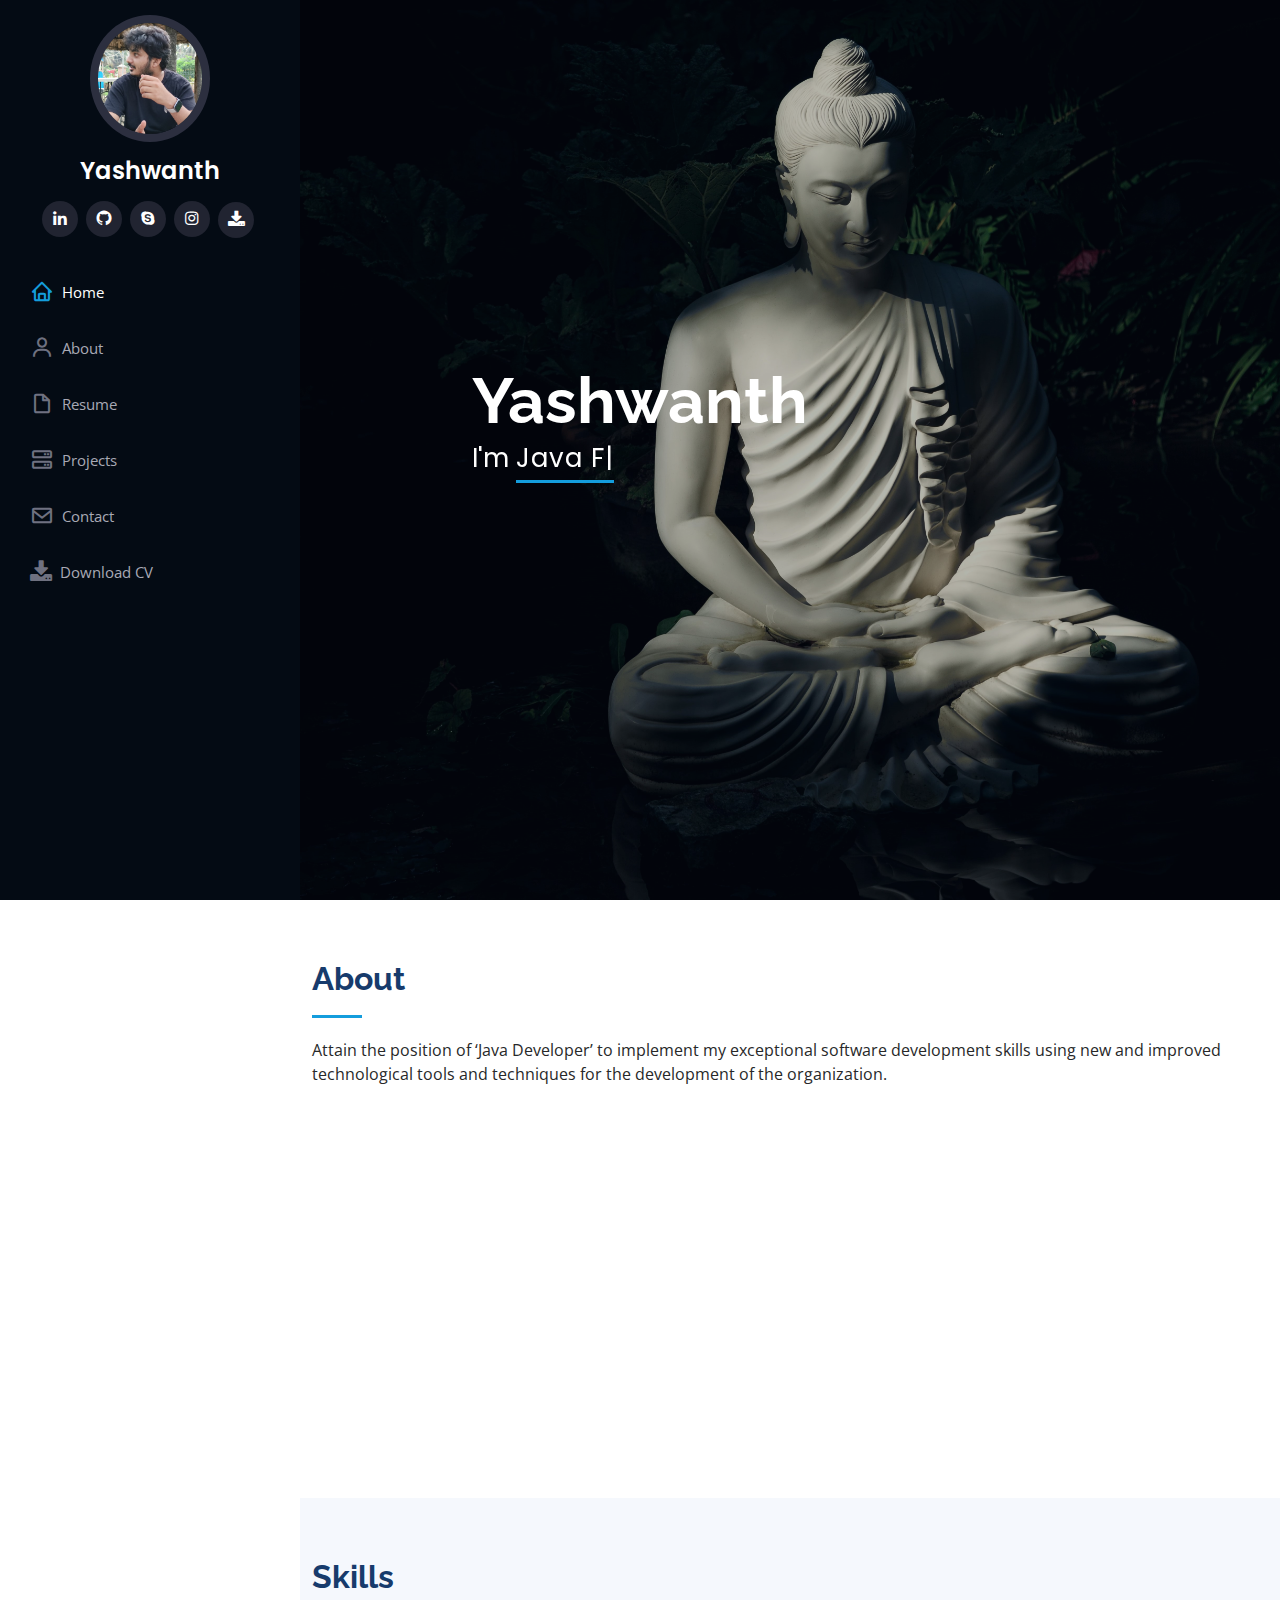
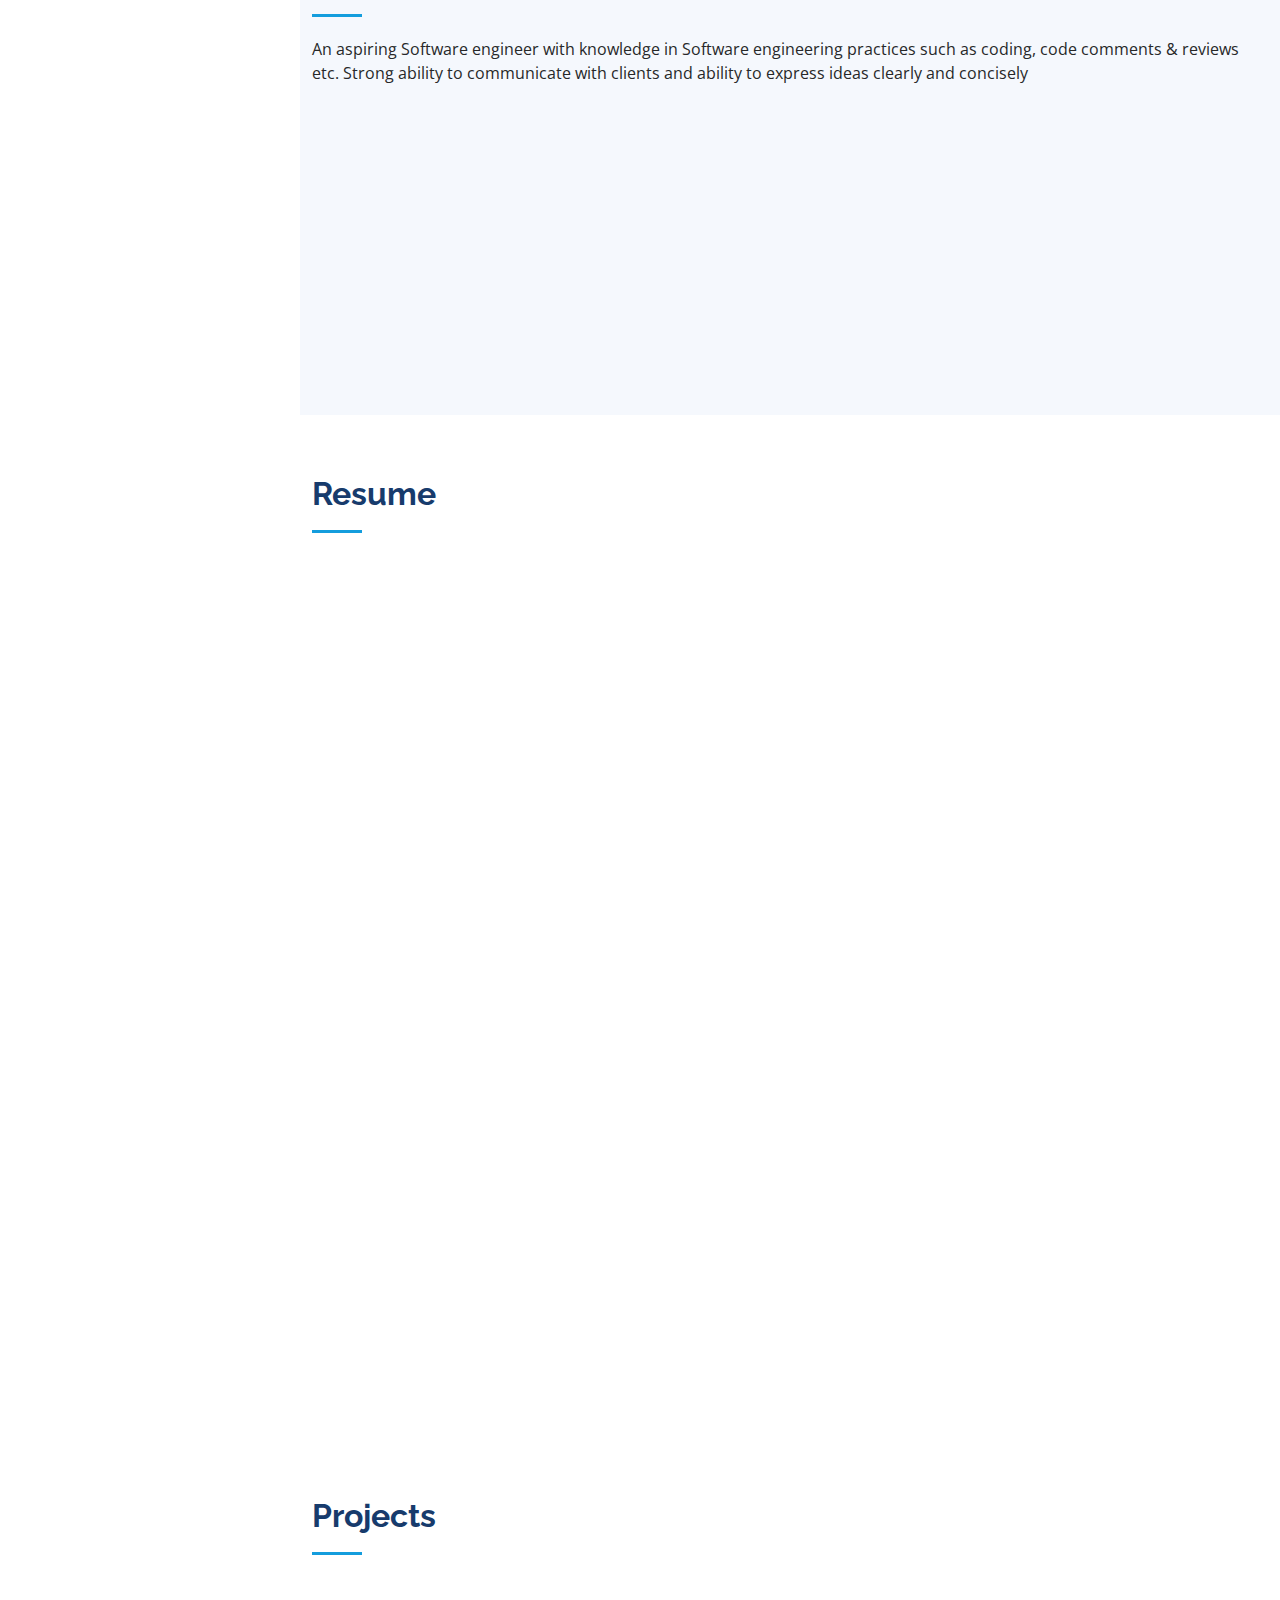
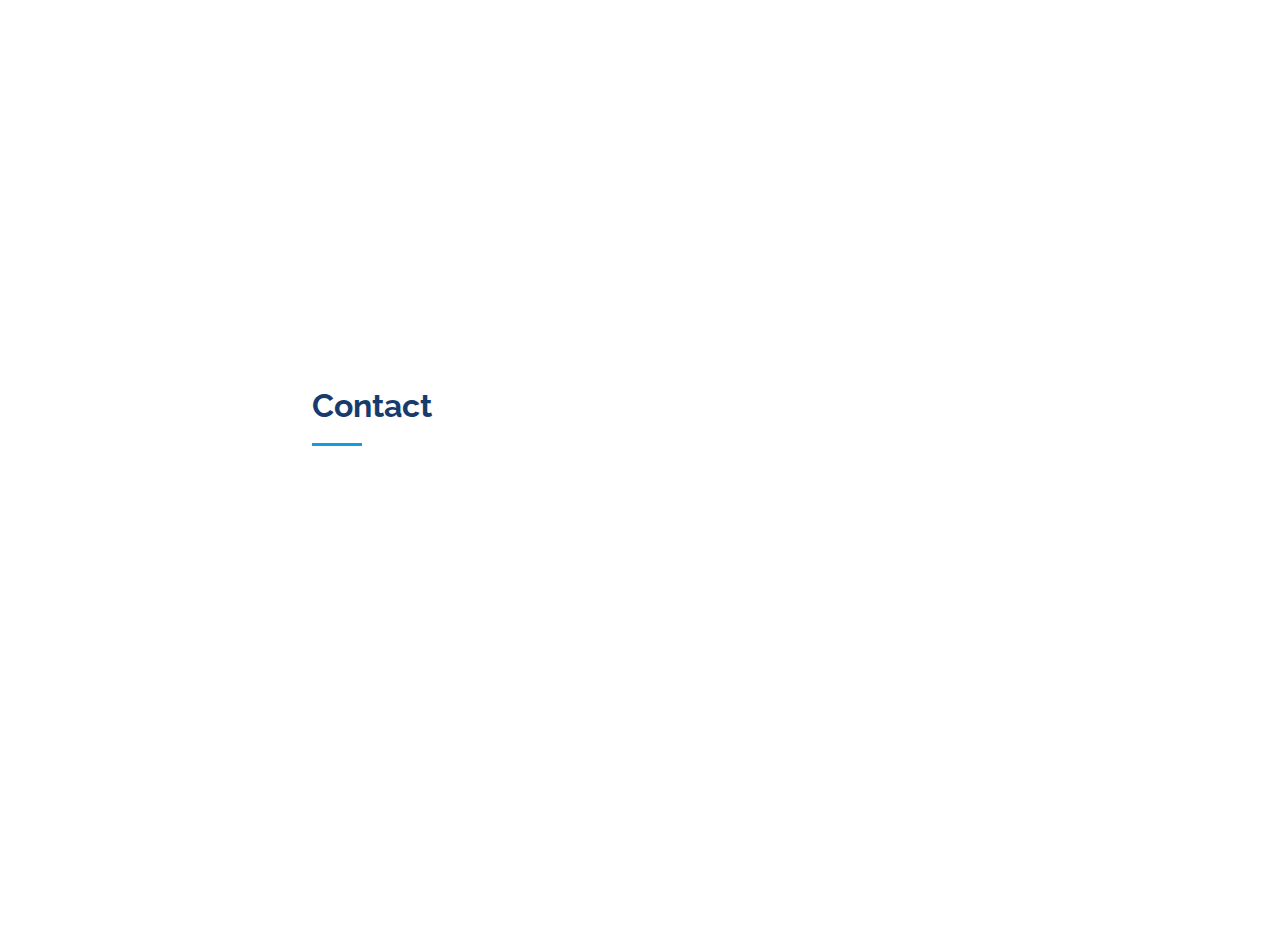
<file: index.html>
<!DOCTYPE html>
<html lang="en">

<head>
  <meta charset="utf-8">
  <meta content="width=device-width, initial-scale=1.0" name="viewport">

  <title>Yashwanth Portfolio</title>
  <meta content="" name="description">
  <meta content="" name="keywords">

  <!-- Favicons -->
<!--   <link href="assets/img/favicon.png" rel="icon">
  <link href="assets/img/apple-touch-icon.png" rel="apple-touch-icon"> -->
  <link rel="stylesheet" href="https://cdnjs.cloudflare.com/ajax/libs/font-awesome/4.7.0/css/font-awesome.min.css">

  <!-- Google Fonts -->
  <link href="https://fonts.googleapis.com/css?family=Open+Sans:300,300i,400,400i,600,600i,700,700i|Raleway:300,300i,400,400i,500,500i,600,600i,700,700i|Poppins:300,300i,400,400i,500,500i,600,600i,700,700i" rel="stylesheet">

  <!-- Vendor CSS Files -->
  <link href="assets/vendor/aos/aos.css" rel="stylesheet">
  <link href="assets/vendor/bootstrap/css/bootstrap.min.css" rel="stylesheet">
  <link href="assets/vendor/bootstrap-icons/bootstrap-icons.css" rel="stylesheet">
  <link href="assets/vendor/boxicons/css/boxicons.min.css" rel="stylesheet">
  <link href="assets/vendor/glightbox/css/glightbox.min.css" rel="stylesheet">
  <link href="assets/vendor/swiper/swiper-bundle.min.css" rel="stylesheet">

  <!-- Template Main CSS File -->
  <link href="assets/css/style.css" rel="stylesheet">

  
</head>

<body>

  <!-- ======= Mobile nav toggle button ======= -->
  <i class="bi bi-list mobile-nav-toggle d-xl-none"></i>

  <!-- ======= Header ======= -->
  <header id="header">
    <div class="d-flex flex-column">

        <div class="profile">
        <img src="assets/img/profile-img - Copy.jpg" alt="" class="img-fluid rounded-circle">
        <h1 class="text-light"><a href="index.html">Yashwanth</a></h1>
        <div class="social-links mt-3 text-center">
          <a href="https://www.linkedin.com/in/yaswanth-vinay-pedapatnam-3a7b09206/"  target="_blank" class="linkedin"><i class="bx bxl-linkedin"></i></a>
          <a href="https://github.com/YaswanthVinay" target="_blank" class="github"><i class="bx bxl-github"></i></a>
          <a href="https://join.skype.com/invite/tWsFLQfG179z" target="_blank" class="skype"><i class="bx bxl-skype"></i></a> 
          <a href="https://www.instagram.com/yashwanth_.7/?hl=en" target="_blank" class="instagram"><i class="bx bxl-instagram"></i></a>
          <a href="assets/img/2488154_Pedapatnam vinay.docx" target="_blank" ><i class="fa fa-download"></i> </a>        
        </div>
      </div>

      <nav id="navbar" class="nav-menu navbar">
        <ul>
          <li><a href="#hero" class="nav-link scrollto active"><i class="bx bx-home"></i> <span>Home</span></a></li>
          <li><a href="#about" class="nav-link scrollto"><i class="bx bx-user"></i> <span>About</span></a></li>
          <li><a href="#resume" class="nav-link scrollto"><i class="bx bx-file-blank"></i> <span>Resume</span></a></li>
          <!-- <li><a href="#portfolio" class="nav-link scrollto"><i class="bx bx-book-content"></i> <span>Portfolio</span></a></li> -->
          <li><a href="#services" class="nav-link scrollto"><i class="bx bx-server"></i> <span>Projects</span></a></li>
          <li><a href="#contact" class="nav-link scrollto"><i class="bx bx-envelope"></i> <span>Contact</span></a></li>
          <li><a href="assets/img/2488154_Pedapatnam vinay.docx" ><i class="fa fa-download"></i> <span>Download CV</span></a></li>
        </ul>
      </nav><!-- .nav-menu -->
    </div>
  </header><!-- End Header -->

  <!-- ======= Hero Section ======= -->
  <section id="hero" class="d-flex flex-column justify-content-center align-items-center">
    <div class="hero-container" data-aos="fade-in">
      <h1>Yashwanth</h1>
      <p>I'm <span class="typed" data-typed-items="  Java Fullstack Developer"></span></p>
    </div>
  </section><!-- End Hero -->

  <main id="main">

    <!-- ======= About Section ======= -->
    <section id="about" class="about">
      <div class="container">

        <div class="section-title">
          <h2>About</h2>
          <p>Attain the position of ‘Java Developer’ to implement my exceptional software development skills using new and improved technological tools and techniques for the development of the organization.</p>
        </div>

        <div class="row">
          <div class="col-lg-4" data-aos="fade-right">
            <img src="assets/img/profile-img.jpg" class="img-fluid" alt="">
          </div>
          <div class="col-lg-8 pt-4 pt-lg-0 content" data-aos="fade-left">
            <h3>Java Fullstack Developer </h3>
            <p class="fst-italic">
              1+ years of IT experience in Application Development Maintenance using JAVA technology & Microservices Architecture
            </p>
            <div class="row">
              <div class="col-lg-6">
                <ul>
                  <li><i class="bi bi-chevron-right"></i> <strong>Birthday:</strong> <span>11 August 2000</span></li>
                  <!-- <li><i class="bi bi-chevron-right"></i> <strong>Website:</strong> <span>www.example.com</span></li> -->
                  <li><i class="bi bi-chevron-right"></i> <strong>Phone:</strong> <span>+91 7893215476</span></li>
                  <li><i class="bi bi-chevron-right"></i> <strong>City:</strong> <span>Hyderabad, India</span></li>
                </ul>
              </div>
              <div class="col-lg-6">
                <ul>
                  <li><i class="bi bi-chevron-right"></i> <strong>Age:</strong> <span>23</span></li>
                  <li><i class="bi bi-chevron-right"></i> <strong>Degree:</strong> <span>B.Tech</span></li>
                  <li><i class="bi bi-chevron-right"></i> <strong>Email:</strong> <span>yaswanthpedapatnam007@gmail.com</span></li>
                  <!-- <li><i class="bi bi-chevron-right"></i> <strong>Freelance:</strong> <span>Available</span></li> -->
                </ul>
              </div>
            </div>
            <!-- <p>
              Officiis eligendi itaque labore et dolorum mollitia officiis optio vero. Quisquam sunt adipisci omnis et ut. Nulla accusantium dolor incidunt officia tempore. Et eius omnis.
              Cupiditate ut dicta maxime officiis quidem quia. Sed et consectetur qui quia repellendus itaque neque. Aliquid amet quidem ut quaerat cupiditate. Ab et eum qui repellendus omnis culpa magni laudantium dolores.
            </p> -->
          </div>
        </div>

      </div>
    </section><!-- End About Section -->

    <!-- ======= Facts Section ======= -->
    <!-- <section id="facts" class="facts">
      <div class="container">

        <div class="section-title">
          <h2>Facts</h2>
          <p>Magnam dolores commodi suscipit. Necessitatibus eius consequatur ex aliquid fuga eum quidem. Sit sint consectetur velit. Quisquam quos quisquam cupiditate. Et nemo qui impedit suscipit alias ea. Quia fugiat sit in iste officiis commodi quidem hic quas.</p>
        </div>

        <div class="row no-gutters">

          <div class="col-lg-3 col-md-6 d-md-flex align-items-md-stretch" data-aos="fade-up">
            <div class="count-box">
              <i class="bi bi-emoji-smile"></i>
              <span data-purecounter-start="0" data-purecounter-end="232" data-purecounter-duration="1" class="purecounter"></span>
              <p><strong>Happy Clients</strong> consequuntur quae</p>
            </div>
          </div>

          <div class="col-lg-3 col-md-6 d-md-flex align-items-md-stretch" data-aos="fade-up" data-aos-delay="100">
            <div class="count-box">
              <i class="bi bi-journal-richtext"></i>
              <span data-purecounter-start="0" data-purecounter-end="521" data-purecounter-duration="1" class="purecounter"></span>
              <p><strong>Projects</strong> adipisci atque cum quia aut</p>
            </div>
          </div>

          <div class="col-lg-3 col-md-6 d-md-flex align-items-md-stretch" data-aos="fade-up" data-aos-delay="200">
            <div class="count-box">
              <i class="bi bi-headset"></i>
              <span data-purecounter-start="0" data-purecounter-end="1453" data-purecounter-duration="1" class="purecounter"></span>
              <p><strong>Hours Of Support</strong> aut commodi quaerat</p>
            </div>
          </div>

          <div class="col-lg-3 col-md-6 d-md-flex align-items-md-stretch" data-aos="fade-up" data-aos-delay="300">
            <div class="count-box">
              <i class="bi bi-people"></i>
              <span data-purecounter-start="0" data-purecounter-end="32" data-purecounter-duration="1" class="purecounter"></span>
              <p><strong>Hard Workers</strong> rerum asperiores dolor</p>
            </div>
          </div>

        </div>

      </div>
    </section>End Facts Section -->

    <!-- ======= Skills Section ======= -->
    <section id="skills" class="skills section-bg">
      <div class="container">

        <div class="section-title">
          <h2>Skills</h2>
          <p> An aspiring Software engineer with knowledge in Software engineering practices such as coding, code comments & reviews etc. Strong ability to communicate with clients and ability to express ideas clearly and concisely</p>
        </div>

        <div class="row skills-content">

          <div class="col-lg-6" data-aos="fade-up">
            <div class="progress">
              <span class="skill">Java<i class="val">80%</i></span>
                <div class="progress-bar-wrap">
                <div class="progress-bar" role="progressbar" aria-valuenow="80" aria-valuemin="0" aria-valuemax="100"></div>
              </div>
            </div>
            <div class="progress">
              <span class="skill">Spring Data JPA <i class="val">80%</i></span>
              <div class="progress-bar-wrap">
                <div class="progress-bar" role="progressbar" aria-valuenow="75" aria-valuemin="0" aria-valuemax="100"></div>
              </div>
            </div>

            <div class="progress">
              <span class="skill">Spring Boot and Microservices<i class="val">70%</i></span>
              <div class="progress-bar-wrap">
                <div class="progress-bar" role="progressbar" aria-valuenow="90" aria-valuemin="0" aria-valuemax="100"></div>
              </div>
            </div>
            

            <div class="progress">
              <span class="skill">MySQL <i class="val">75%</i></span>
              <div class="progress-bar-wrap">
                <div class="progress-bar" role="progressbar" aria-valuenow="75" aria-valuemin="0" aria-valuemax="100"></div>
              </div>
            </div>

          </div>

          <div class="col-lg-6" data-aos="fade-up" data-aos-delay="100">
            <div class="progress">
              <span class="skill">HTML <i class="val">80%</i></span>
               <div class="progress-bar-wrap">
                <div class="progress-bar" role="progressbar" aria-valuenow="100" aria-valuemin="0" aria-valuemax="100"></div>
              </div>
            </div>

            <div class="progress">
              <span class="skill">CSS <i class="val">70%</i></span>
              <div class="progress-bar-wrap">
                <div class="progress-bar" role="progressbar" aria-valuenow="90" aria-valuemin="0" aria-valuemax="100"></div>
              </div>
            </div>

          <div class="progress">
              <span class="skill">JavaScript <i class="val">75%</i></span>
              <div class="progress-bar-wrap">
                <div class="progress-bar" role="progressbar" aria-valuenow="75" aria-valuemin="0" aria-valuemax="100"></div>
              </div>
            </div>
            <div class="progress">
              <span class="skill">Docker <i class="val">70%</i></span>
              <div class="progress-bar-wrap">
                <div class="progress-bar" role="progressbar" aria-valuenow="75" aria-valuemin="0" aria-valuemax="100"></div>
              </div>
            </div>
          </div>

        </div>

      </div>
    </section><!-- End Skills Section --><!-- End Skills Section -->

    <!-- ======= Resume Section ======= -->
    <section id="resume" class="resume">
      <div class="container">

        <div class="section-title">
          <h2>Resume</h2>
          <!-- <p>Magnam dolores commodi suscipit. Necessitatibus eius consequatur ex aliquid fuga eum quidem. Sit sint consectetur velit. Quisquam quos quisquam cupiditate. Et nemo qui impedit suscipit alias ea. Quia fugiat sit in iste officiis commodi quidem hic quas.</p> -->
        </div>

        <div class="row">
          <div class="col-lg-6" data-aos="fade-up">
            <h3 class="resume-title">Summary</h3>
            <div class="resume-item pb-0">
              <h4>Yashwanth</h4>
              <p><em>1+ years of IT experience in Application Development Maintenance using JAVA technology & Microservices Architecture</em></p>
              <ul>
                <li>Hyderabad,India</li>
                <li>+917893215476</li>
                <li>yaswanthpedapatnam007@gmail.com</li>
              </ul>
            </div>

            <h3 class="resume-title">Education</h3>
            <!-- <div class="resume-item">
              <h4>Master of Fine Arts &amp; Graphic Design</h4>
              <h5>2015 - 2016</h5>
              <p><em>Rochester Institute of Technology, Rochester, NY</em></p>
              <p>Qui deserunt veniam. Et sed aliquam labore tempore sed quisquam iusto autem sit. Ea vero voluptatum qui ut dignissimos deleniti nerada porti sand markend</p>
            </div> -->
            <div class="resume-item">
              <h4>Bachelor of Technology</h4>
              <h5>2017 - 2021</h5>
              <p><em> Electronics and communication Engineering</em></p>
              <p><em>Srinivasa Institute of Engineering & Technology , Andhra Pradesh</em></p>
              <!-- <p>Quia nobis sequi est occaecati aut. Repudiandae et iusto quae reiciendis et quis Eius vel ratione eius unde vitae rerum voluptates asperiores voluptatem Earum molestiae consequatur neque etlon sader mart dila</p> -->
            </div>
            <div class="resume-item">
              <h4>Intermediate</h4>
              <h5>2015 - 2017</h5>
              <p><em>M.P.C</em></p>
              <p><em>Heavens junior college, Andhra Pradesh</em></p>
              <!-- <p>Quia nobis sequi est occaecati aut. Repudiandae et iusto quae reiciendis et quis Eius vel ratione eius unde vitae rerum voluptates asperiores voluptatem Earum molestiae consequatur neque etlon sader mart dila</p> -->
            </div>
            <div class="resume-item">
              <h4>SSC</h4>
              <h5>2015 - 2017</h5>
              <p><em>Deepthi High School ,Andhra Pradesh</em></p>
              <!-- <p>Quia nobis sequi est occaecati aut. Repudiandae et iusto quae reiciendis et quis Eius vel ratione eius unde vitae rerum voluptates asperiores voluptatem Earum molestiae consequatur neque etlon sader mart dila</p> -->
            </div>
          </div>
          <div class="col-lg-6" data-aos="fade-up" data-aos-delay="100">
            <h3 class="resume-title">Experience</h3>
            <div class="resume-item">
              <h4>Associate Software Engineer</h4>
              <h5>2021 - Present</h5>
              <p><em>Hyderabad, India </em></p>
              <ul> 
                <li>Good Command in implementing REST Web Services ,Spring Boot, Core JAVA, OOPs Concept, Hibernate, SQL, Microservices and Docker</li>
                <li>Good Knowledge in Tools like Eclipse, STS, Postman, VS Code</li>
              </ul>
            </div>
            <!-- <div class="resume-item">
              <h4>Graphic design specialist</h4>
              <h5>2017 - 2018</h5>
              <p><em>Stepping Stone Advertising, New York, NY</em></p>
              <ul>
                <li>Developed numerous marketing programs (logos, brochures,infographics, presentations, and advertisements).</li>
                <li>Managed up to 5 projects or tasks at a given time while under pressure</li>
                <li>Recommended and consulted with clients on the most appropriate graphic design</li>
                <li>Created 4+ design presentations and proposals a month for clients and account managers</li>
              </ul>
            </div> -->
          </div>
        </div>

      </div>
    </section><!-- End Resume Section -->

    <!-- ======= Portfolio Section ======= -->
    <!-- <section id="portfolio" class="portfolio section-bg">
      <div class="container">

        <div class="section-title">
          <h2>Portfolio</h2>
          <p>Magnam dolores commodi suscipit. Necessitatibus eius consequatur ex aliquid fuga eum quidem. Sit sint consectetur velit. Quisquam quos quisquam cupiditate. Et nemo qui impedit suscipit alias ea. Quia fugiat sit in iste officiis commodi quidem hic quas.</p>
        </div>

        <div class="row" data-aos="fade-up">
          <div class="col-lg-12 d-flex justify-content-center">
            <ul id="portfolio-flters">
              <li data-filter="*" class="filter-active">All</li>
              <li data-filter=".filter-app">App</li>
              <li data-filter=".filter-card">Card</li>
              <li data-filter=".filter-web">Web</li>
            </ul>
          </div>
        </div>

        <div class="row portfolio-container" data-aos="fade-up" data-aos-delay="100">

          <div class="col-lg-4 col-md-6 portfolio-item filter-app">
            <div class="portfolio-wrap">
              <img src="assets/img/portfolio/portfolio-1.jpg" class="img-fluid" alt="">
              <div class="portfolio-links">
                <a href="assets/img/portfolio/portfolio-1.jpg" data-gallery="portfolioGallery" class="portfolio-lightbox" title="App 1"><i class="bx bx-plus"></i></a>
                <a href="portfolio-details.html" title="More Details"><i class="bx bx-link"></i></a>
              </div>
            </div>
          </div>

          <div class="col-lg-4 col-md-6 portfolio-item filter-web">
            <div class="portfolio-wrap">
              <img src="assets/img/portfolio/portfolio-2.jpg" class="img-fluid" alt="">
              <div class="portfolio-links">
                <a href="assets/img/portfolio/portfolio-2.jpg" data-gallery="portfolioGallery" class="portfolio-lightbox" title="Web 3"><i class="bx bx-plus"></i></a>
                <a href="portfolio-details.html" title="More Details"><i class="bx bx-link"></i></a>
              </div>
            </div>
          </div>

          <div class="col-lg-4 col-md-6 portfolio-item filter-app">
            <div class="portfolio-wrap">
              <img src="assets/img/portfolio/portfolio-3.jpg" class="img-fluid" alt="">
              <div class="portfolio-links">
                <a href="assets/img/portfolio/portfolio-3.jpg" data-gallery="portfolioGallery" class="portfolio-lightbox" title="App 2"><i class="bx bx-plus"></i></a>
                <a href="portfolio-details.html" title="More Details"><i class="bx bx-link"></i></a>
              </div>
            </div>
          </div>

          <div class="col-lg-4 col-md-6 portfolio-item filter-card">
            <div class="portfolio-wrap">
              <img src="assets/img/portfolio/portfolio-4.jpg" class="img-fluid" alt="">
              <div class="portfolio-links">
                <a href="assets/img/portfolio/portfolio-4.jpg" data-gallery="portfolioGallery" class="portfolio-lightbox" title="Card 2"><i class="bx bx-plus"></i></a>
                <a href="portfolio-details.html" title="More Details"><i class="bx bx-link"></i></a>
              </div>
            </div>
          </div>

          <div class="col-lg-4 col-md-6 portfolio-item filter-web">
            <div class="portfolio-wrap">
              <img src="assets/img/portfolio/portfolio-5.jpg" class="img-fluid" alt="">
              <div class="portfolio-links">
                <a href="assets/img/portfolio/portfolio-5.jpg" data-gallery="portfolioGallery" class="portfolio-lightbox" title="Web 2"><i class="bx bx-plus"></i></a>
                <a href="portfolio-details.html" title="More Details"><i class="bx bx-link"></i></a>
              </div>
            </div>
          </div>

          <div class="col-lg-4 col-md-6 portfolio-item filter-app">
            <div class="portfolio-wrap">
              <img src="assets/img/portfolio/portfolio-6.jpg" class="img-fluid" alt="">
              <div class="portfolio-links">
                <a href="assets/img/portfolio/portfolio-6.jpg" data-gallery="portfolioGallery" class="portfolio-lightbox" title="App 3"><i class="bx bx-plus"></i></a>
                <a href="portfolio-details.html" title="More Details"><i class="bx bx-link"></i></a>
              </div>
            </div>
          </div>

          <div class="col-lg-4 col-md-6 portfolio-item filter-card">
            <div class="portfolio-wrap">
              <img src="assets/img/portfolio/portfolio-7.jpg" class="img-fluid" alt="">
              <div class="portfolio-links">
                <a href="assets/img/portfolio/portfolio-7.jpg" data-gallery="portfolioGallery" class="portfolio-lightbox" title="Card 1"><i class="bx bx-plus"></i></a>
                <a href="portfolio-details.html" title="More Details"><i class="bx bx-link"></i></a>
              </div>
            </div>
          </div>

          <div class="col-lg-4 col-md-6 portfolio-item filter-card">
            <div class="portfolio-wrap">
              <img src="assets/img/portfolio/portfolio-8.jpg" class="img-fluid" alt="">
              <div class="portfolio-links">
                <a href="assets/img/portfolio/portfolio-8.jpg" data-gallery="portfolioGallery" class="portfolio-lightbox" title="Card 3"><i class="bx bx-plus"></i></a>
                <a href="portfolio-details.html" title="More Details"><i class="bx bx-link"></i></a>
              </div>
            </div>
          </div>

          <div class="col-lg-4 col-md-6 portfolio-item filter-web">
            <div class="portfolio-wrap">
              <img src="assets/img/portfolio/portfolio-9.jpg" class="img-fluid" alt="">
              <div class="portfolio-links">
                <a href="assets/img/portfolio/portfolio-9.jpg" data-gallery="portfolioGallery" class="portfolio-lightbox" title="Web 3"><i class="bx bx-plus"></i></a>
                <a href="portfolio-details.html" title="More Details"><i class="bx bx-link"></i></a>
              </div>
            </div>
          </div>

        </div>

      </div>
    </section> -->
    <!-- End Portfolio Section -->

    <!-- ======= Services Section ======= -->
    <section id="services" class="services">
      <div class="container">

        <div class="section-title">
          <h2>Projects</h2>
          <!-- <p>Magnam dolores commodi suscipit. Necessitatibus eius consequatur ex aliquid fuga eum quidem. Sit sint consectetur velit. Quisquam quos quisquam cupiditate. Et nemo qui impedit suscipit alias ea. Quia fugiat sit in iste officiis commodi quidem hic quas.</p> -->
        </div>

        <div class="row">
          <div class="col-lg-4 col-md-6 icon-box" data-aos="fade-up">
            <div class="icon"><i class="bi bi-briefcase"></i></div>
            <h4 class="title"><a href="">Movie Booking Ticket Platform </a></h4>
            <p class="description">It is an online web application for movie booking ticket platform that allows theatres across India to publish their events (Movies & Events), whether if its available tickets of particular movie in venue</p>
          </div>
          <div class="col-lg-4 col-md-6 icon-box" data-aos="fade-up" data-aos-delay="100">
            <div class="icon"><i class="bi bi-card-checklist"></i></div>
            <h4 class="title"><a href="">FOOD ORDERING APPLICATION</a></h4>
            <p class="description">Food Delivery is a dynamic and responsive online food delivery web application for online ordering of food items of different cuisines from a restaurant</p>
          </div>
          <!-- <div class="col-lg-4 col-md-6 icon-box" data-aos="fade-up" data-aos-delay="200">
            <div class="icon"><i class="bi bi-bar-chart"></i></div>
            <h4 class="title"><a href="">Sed ut perspiciatis</a></h4>
            <p class="description">Duis aute irure dolor in reprehenderit in voluptate velit esse cillum dolore eu fugiat nulla pariatur</p>
          </div>
          <div class="col-lg-4 col-md-6 icon-box" data-aos="fade-up" data-aos-delay="300">
            <div class="icon"><i class="bi bi-binoculars"></i></div>
            <h4 class="title"><a href="">Magni Dolores</a></h4>
            <p class="description">Excepteur sint occaecat cupidatat non proident, sunt in culpa qui officia deserunt mollit anim id est laborum</p>
          </div>
          <div class="col-lg-4 col-md-6 icon-box" data-aos="fade-up" data-aos-delay="400">
            <div class="icon"><i class="bi bi-brightness-high"></i></div>
            <h4 class="title"><a href="">Nemo Enim</a></h4>
            <p class="description">At vero eos et accusamus et iusto odio dignissimos ducimus qui blanditiis praesentium voluptatum deleniti atque</p>
          </div>
          <div class="col-lg-4 col-md-6 icon-box" data-aos="fade-up" data-aos-delay="500">
            <div class="icon"><i class="bi bi-calendar4-week"></i></div>
            <h4 class="title"><a href="">Eiusmod Tempor</a></h4>
            <p class="description">Et harum quidem rerum facilis est et expedita distinctio. Nam libero tempore, cum soluta nobis est eligendi</p>
          </div> -->
        </div>

      </div>
    </section>
    <!-- End Services Section -->

    <!-- ======= Testimonials Section ======= -->
    <!-- <section id="testimonials" class="testimonials section-bg">
      <div class="container">

        <div class="section-title">
          <h2>Testimonials</h2>
          <p>Magnam dolores commodi suscipit. Necessitatibus eius consequatur ex aliquid fuga eum quidem. Sit sint consectetur velit. Quisquam quos quisquam cupiditate. Et nemo qui impedit suscipit alias ea. Quia fugiat sit in iste officiis commodi quidem hic quas.</p>
        </div>

        <div class="testimonials-slider swiper" data-aos="fade-up" data-aos-delay="100">
          <div class="swiper-wrapper">

            <div class="swiper-slide">
              <div class="testimonial-item" data-aos="fade-up">
                <p>
                  <i class="bx bxs-quote-alt-left quote-icon-left"></i>
                  Proin iaculis purus consequat sem cure digni ssim donec porttitora entum suscipit rhoncus. Accusantium quam, ultricies eget id, aliquam eget nibh et. Maecen aliquam, risus at semper.
                  <i class="bx bxs-quote-alt-right quote-icon-right"></i>
                </p>
                <img src="assets/img/testimonials/testimonials-1.jpg" class="testimonial-img" alt="">
                <h3>Saul Goodman</h3>
                <h4>Ceo &amp; Founder</h4>
              </div>
            </div>

            <div class="swiper-slide">
              <div class="testimonial-item" data-aos="fade-up" data-aos-delay="100">
                <p>
                  <i class="bx bxs-quote-alt-left quote-icon-left"></i>
                  Export tempor illum tamen malis malis eram quae irure esse labore quem cillum quid cillum eram malis quorum velit fore eram velit sunt aliqua noster fugiat irure amet legam anim culpa.
                  <i class="bx bxs-quote-alt-right quote-icon-right"></i>
                </p>
                <img src="assets/img/testimonials/testimonials-2.jpg" class="testimonial-img" alt="">
                <h3>Sara Wilsson</h3>
                <h4>Designer</h4>
              </div>
            </div>

            <div class="swiper-slide">
              <div class="testimonial-item" data-aos="fade-up" data-aos-delay="200">
                <p>
                  <i class="bx bxs-quote-alt-left quote-icon-left"></i>
                  Enim nisi quem export duis labore cillum quae magna enim sint quorum nulla quem veniam duis minim tempor labore quem eram duis noster aute amet eram fore quis sint minim.
                  <i class="bx bxs-quote-alt-right quote-icon-right"></i>
                </p>
                <img src="assets/img/testimonials/testimonials-3.jpg" class="testimonial-img" alt="">
                <h3>Jena Karlis</h3>
                <h4>Store Owner</h4>
              </div>
            </div> 
            
            
           

            <div class="swiper-slide">
              <div class="testimonial-item" data-aos="fade-up" data-aos-delay="300">
                <p>
                  <i class="bx bxs-quote-alt-left quote-icon-left"></i>
                  Fugiat enim eram quae cillum dolore dolor amet nulla culpa multos export minim fugiat minim velit minim dolor enim duis veniam ipsum anim magna sunt elit fore quem dolore labore illum veniam.
                  <i class="bx bxs-quote-alt-right quote-icon-right"></i>
                </p>
                <img src="assets/img/testimonials/testimonials-4.jpg" class="testimonial-img" alt="">
                <h3>Matt Brandon</h3>
                <h4>Freelancer</h4>
              </div>
            </div> End testimonial item 

            <div class="swiper-slide">
              <div class="testimonial-item" data-aos="fade-up" data-aos-delay="400">
                <p>
                  <i class="bx bxs-quote-alt-left quote-icon-left"></i>
                  Quis quorum aliqua sint quem legam fore sunt eram irure aliqua veniam tempor noster veniam enim culpa labore duis sunt culpa nulla illum cillum fugiat legam esse veniam culpa fore nisi cillum quid.
                  <i class="bx bxs-quote-alt-right quote-icon-right"></i>
                </p>
                <img src="assets/img/testimonials/testimonials-5.jpg" class="testimonial-img" alt="">
                <h3>John Larson</h3>
                <h4>Entrepreneur</h4>
              </div>
            </div End testimonial item

          </div>
          <div class="swiper-pagination"></div>
        </div>

      </div>
    </sectionEnd Testimonials Section -->

    <!-- ======= Contact Section ======= -->
    <section id="contact" class="contact">
      <div class="container">

        <div class="section-title">
          <h2>Contact</h2>
          <!-- <p>Magnam dolores commodi suscipit. Necessitatibus eius consequatur ex aliquid fuga eum quidem. Sit sint consectetur velit. Quisquam quos quisquam cupiditate. Et nemo qui impedit suscipit alias ea. Quia fugiat sit in iste officiis commodi quidem hic quas.</p> -->
        </div>

        <div class="row" data-aos="fade-in ">

          <div class="col-lg-5 d-flex align-items-stretch">
            <div class="info">
              <div class="address">
                <i class="bi bi-geo-alt"></i>
                <h4>Location:</h4>
                <p>Hyderabad,Telangana</p>
              </div>

              <div class="email">
                <i class="bi bi-envelope"></i>
                <h4>Email:</h4>
                <p>yaswanthpedapatnam007@gmail.com</p>
              </div>

              <div class="phone">
                <i class="bi bi-phone"></i>
                <h4>Call:</h4>
                <p>+919390802659</p>
              </div>

              <!-- <iframe src="https://www.google.com/maps/embed?pb=!1m14!1m8!1m3!1d12097.433213460943!2d-74.0062269!3d40.7101282!3m2!1i1024!2i768!4f13.1!3m3!1m2!1s0x0%3A0xb89d1fe6bc499443!2sDowntown+Conference+Center!5e0!3m2!1smk!2sbg!4v1539943755621" frameborder="0" style="border:0; width: 100%; height: 290px;" allowfullscreen></iframe> -->
            </div>

          </div>

          <!-- <div class="col-lg-7 mt-5 mt-lg-0 d-flex align-items-stretch">
            <form action="forms/contact.php" method="post" role="form" class="php-email-form">
              <div class="row">
                <div class="form-group col-md-6">
                  <label for="name">Your Name</label>
                  <input type="text" name="name" class="form-control" id="name" required>
                </div>
                <div class="form-group col-md-6">
                  <label for="name">Your Email</label>
                  <input type="email" class="form-control" name="email" id="email" required>
                </div>
              </div>
              <div class="form-group">
                <label for="name">Subject</label>
                <input type="text" class="form-control" name="subject" id="subject" required>
              </div>
              <div class="form-group">
                <label for="name">Message</label>
                <textarea class="form-control" name="message" rows="10" required></textarea>
              </div>
              <div class="my-3">
                <div class="loading">Loading</div>
                <div class="error-message"></div>
                <div class="sent-message">Your message has been sent. Thank you!</div>
              </div>
              <div class="text-center"><button type="submit">Send Message</button></div>
            </form>
          </div>

        </div> -->

      </div>
    </section><!-- End Contact Section -->

  </main><!-- End #main -->

  <!-- ======= Footer ======= -->
  <!-- <footer id="footer">
    <div class="container">
      <div class="copyright">
        &copy; Copyright <strong><span>iPortfolio</span></strong>
      </div>
      <div class="credits">
        All the links in the footer should remain intact. -->
        <!-- You can delete the links only if you purchased the pro version. -->
        <!-- Licensing information: https://bootstrapmade.com/license/ -->
        <!-- Purchase the pro version with working PHP/AJAX contact form: https://bootstrapmade.com/iportfolio-bootstrap-portfolio-websites-template/ -->
        <!-- Designed by <a href="https://bootstrapmade.com/">BootstrapMade</a>
      </div>
    </div> 
  </footer>--> 
  <!-- End  Footer -->

  <a href="#" class="back-to-top d-flex align-items-center justify-content-center"><i class="bi bi-arrow-up-short"></i></a>

  <!-- Vendor JS Files -->
  <script src="assets/vendor/purecounter/purecounter_vanilla.js"></script>
  <script src="assets/vendor/aos/aos.js"></script>
  <script src="assets/vendor/bootstrap/js/bootstrap.bundle.min.js"></script>
  <script src="assets/vendor/glightbox/js/glightbox.min.js"></script>
  <script src="assets/vendor/isotope-layout/isotope.pkgd.min.js"></script>
  <script src="assets/vendor/swiper/swiper-bundle.min.js"></script>
  <script src="assets/vendor/typed.js/typed.min.js"></script>
  <script src="assets/vendor/waypoints/noframework.waypoints.js"></script>
  <script src="assets/vendor/php-email-form/validate.js"></script>

  <!-- Template Main JS File -->
  <script src="assets/js/main.js"></script>

</body>

</html>
</file>
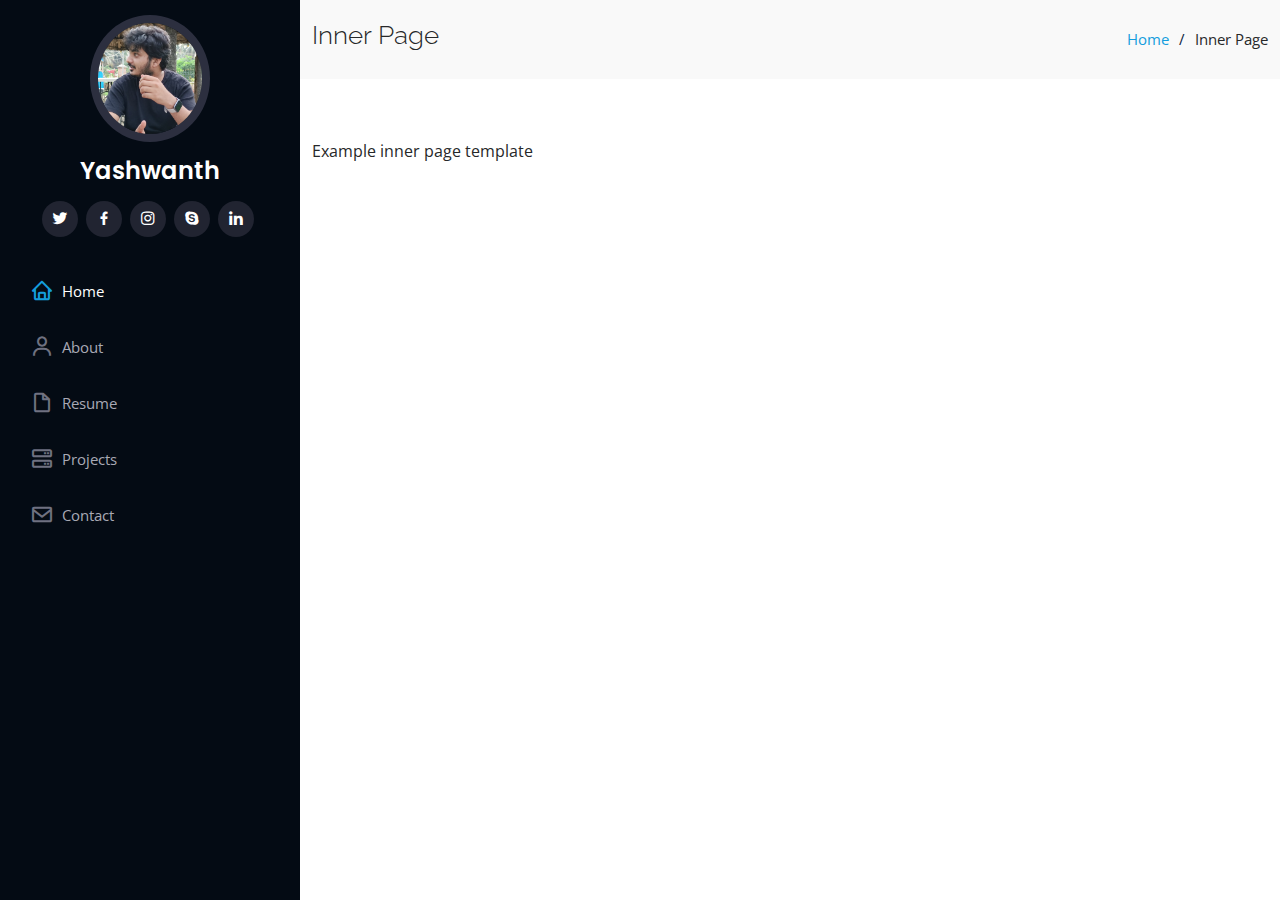
<file: inner-page.html>
<!DOCTYPE html>
<html lang="en">

<head>
  <meta charset="utf-8">
  <meta content="width=device-width, initial-scale=1.0" name="viewport">

  <title>yashwanth</title>
  <meta content="" name="description">
  <meta content="" name="keywords">

  <!-- Favicons -->
  <link href="assets/img/favicon.png" rel="icon">
  <link href="assets/img/apple-touch-icon.png" rel="apple-touch-icon">

  <!-- Google Fonts -->
  <link href="https://fonts.googleapis.com/css?family=Open+Sans:300,300i,400,400i,600,600i,700,700i|Raleway:300,300i,400,400i,500,500i,600,600i,700,700i|Poppins:300,300i,400,400i,500,500i,600,600i,700,700i" rel="stylesheet">

  <!-- Vendor CSS Files -->
  <link href="assets/vendor/aos/aos.css" rel="stylesheet">
  <link href="assets/vendor/bootstrap/css/bootstrap.min.css" rel="stylesheet">
  <link href="assets/vendor/bootstrap-icons/bootstrap-icons.css" rel="stylesheet">
  <link href="assets/vendor/boxicons/css/boxicons.min.css" rel="stylesheet">
  <link href="assets/vendor/glightbox/css/glightbox.min.css" rel="stylesheet">
  <link href="assets/vendor/swiper/swiper-bundle.min.css" rel="stylesheet">

  <!-- Template Main CSS File -->
  <link href="assets/css/style.css" rel="stylesheet">

  
</head>

<body>

  <!-- ======= Mobile nav toggle button ======= -->
  <i class="bi bi-list mobile-nav-toggle d-xl-none"></i>

  <!-- ======= Header ======= -->
  <header id="header">
    <div class="d-flex flex-column">

      <div class="profile">
        <img src="assets/img/profile-img.jpg" alt="" class="img-fluid rounded-circle">
        <h1 class="text-light"><a href="index.html">Yashwanth</a></h1>
        <div class="social-links mt-3 text-center">
          <a href="#" class="twitter"><i class="bx bxl-twitter"></i></a>
          <a href="#" class="facebook"><i class="bx bxl-facebook"></i></a>
          <a href="#" class="instagram"><i class="bx bxl-instagram"></i></a>
          <a href="#" class="google-plus"><i class="bx bxl-skype"></i></a>
          <a href="#" class="linkedin"><i class="bx bxl-linkedin"></i></a>
        </div>
      </div>

      <nav id="navbar" class="nav-menu navbar">
        <ul>
          <li><a href="#hero" class="nav-link scrollto active"><i class="bx bx-home"></i> <span>Home</span></a></li>
          <li><a href="#about" class="nav-link scrollto"><i class="bx bx-user"></i> <span>About</span></a></li>
          <li><a href="#resume" class="nav-link scrollto"><i class="bx bx-file-blank"></i> <span>Resume</span></a></li>
          <!-- <li><a href="#portfolio" class="nav-link scrollto"><i class="bx bx-book-content"></i> <span>Portfolio</span></a></li> -->
          <li><a href="#services" class="nav-link scrollto"><i class="bx bx-server"></i> <span>Projects</span></a></li>
          <li><a href="#contact" class="nav-link scrollto"><i class="bx bx-envelope"></i> <span>Contact</span></a></li>
        </ul>
      </nav><!-- .nav-menu -->
    </div>
  </header><!-- End Header -->

  <main id="main">

    <!-- ======= Breadcrumbs ======= -->
    <section class="breadcrumbs">
      <div class="container">

        <div class="d-flex justify-content-between align-items-center">
          <h2>Inner Page</h2>
          <ol>
            <li><a href="index.html">Home</a></li>
            <li>Inner Page</li>
          </ol>
        </div>

      </div>
    </section><!-- End Breadcrumbs -->

    <section class="inner-page">
      <div class="container">
        <p>
          Example inner page template
        </p>
      </div>
    </section>

  </main>
  
 
  
  <!-- End  Footer -->

  <a href="#" class="back-to-top d-flex align-items-center justify-content-center"><i class="bi bi-arrow-up-short"></i></a>

  <!-- Vendor JS Files -->
  <script src="assets/vendor/purecounter/purecounter_vanilla.js"></script>
  <script src="assets/vendor/aos/aos.js"></script>
  <script src="assets/vendor/bootstrap/js/bootstrap.bundle.min.js"></script>
  <script src="assets/vendor/glightbox/js/glightbox.min.js"></script>
  <script src="assets/vendor/isotope-layout/isotope.pkgd.min.js"></script>
  <script src="assets/vendor/swiper/swiper-bundle.min.js"></script>
  <script src="assets/vendor/typed.js/typed.min.js"></script>
  <script src="assets/vendor/waypoints/noframework.waypoints.js"></script>
  <script src="assets/vendor/php-email-form/validate.js"></script>

  <!-- Template Main JS File -->
  <script src="assets/js/main.js"></script>

</body>

</html>
</file>
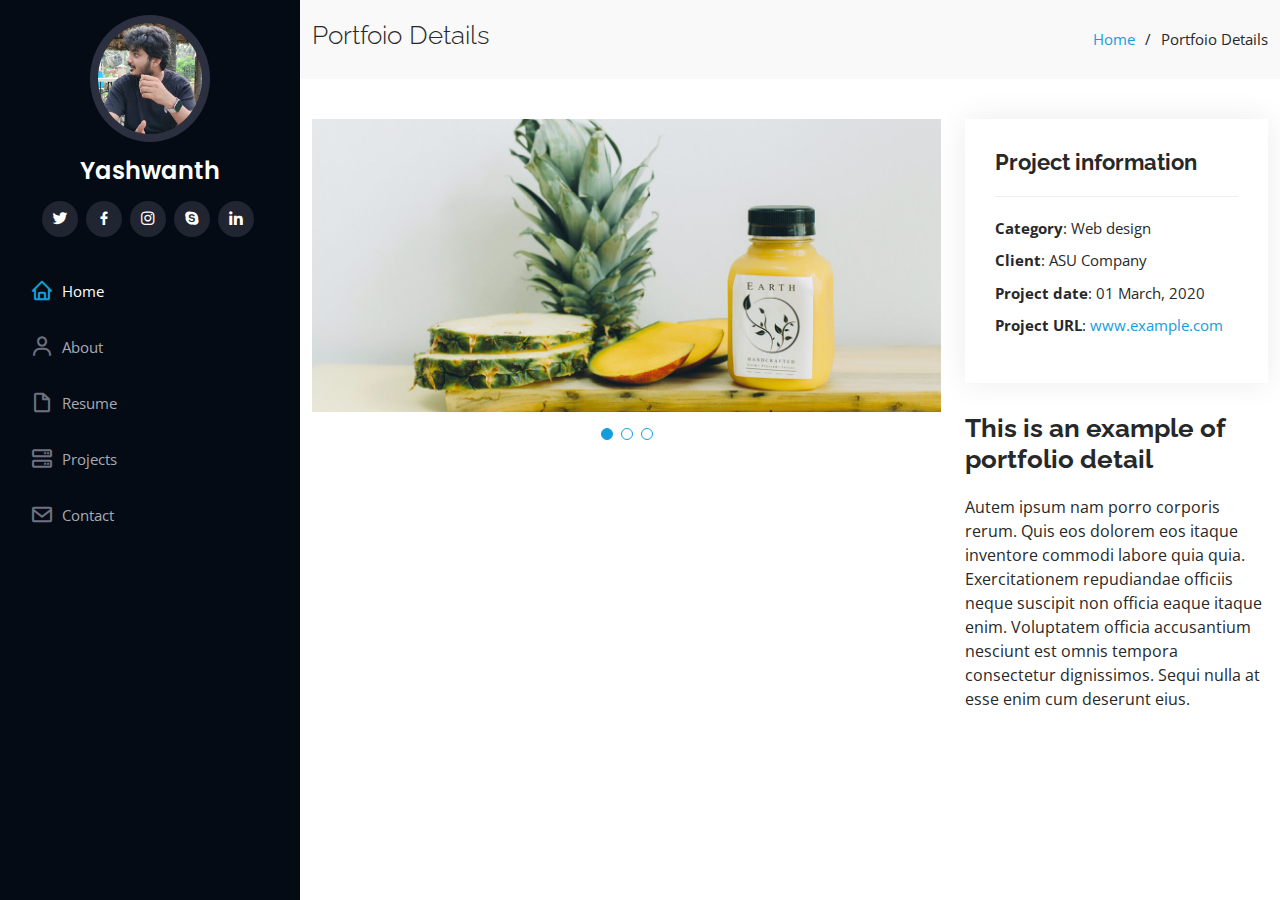
<file: portfolio-details.html>
<!DOCTYPE html>
<html lang="en">

<head>
  <meta charset="utf-8">
  <meta content="width=device-width, initial-scale=1.0" name="viewport">

  <title>Yashwanth Portfolio</title>
  <meta content="" name="description">
  <meta content="" name="keywords">

  <!-- Favicons -->
  <link href="assets/img/favicon.png" rel="icon">
  <link href="assets/img/apple-touch-icon.png" rel="apple-touch-icon">

  <!-- Google Fonts -->
  <link href="https://fonts.googleapis.com/css?family=Open+Sans:300,300i,400,400i,600,600i,700,700i|Raleway:300,300i,400,400i,500,500i,600,600i,700,700i|Poppins:300,300i,400,400i,500,500i,600,600i,700,700i" rel="stylesheet">

  <!-- Vendor CSS Files -->
  <link href="assets/vendor/aos/aos.css" rel="stylesheet">
  <link href="assets/vendor/bootstrap/css/bootstrap.min.css" rel="stylesheet">
  <link href="assets/vendor/bootstrap-icons/bootstrap-icons.css" rel="stylesheet">
  <link href="assets/vendor/boxicons/css/boxicons.min.css" rel="stylesheet">
  <link href="assets/vendor/glightbox/css/glightbox.min.css" rel="stylesheet">
  <link href="assets/vendor/swiper/swiper-bundle.min.css" rel="stylesheet">

  <!-- Template Main CSS File -->
  <link href="assets/css/style.css" rel="stylesheet">


</head>

<body>

  <!-- ======= Mobile nav toggle button ======= -->
  <i class="bi bi-list mobile-nav-toggle d-xl-none"></i>

  <!-- ======= Header ======= -->
  <header id="header">
    <div class="d-flex flex-column">

      <div class="profile">
        <img src="assets/img/profile-img.jpg" alt="" class="img-fluid rounded-circle">
        <h1 class="text-light"><a href="index.html">Yashwanth</a></h1>
        <div class="social-links mt-3 text-center">
          <a href="#" class="twitter"><i class="bx bxl-twitter"></i></a>
          <a href="#" class="facebook"><i class="bx bxl-facebook"></i></a>
          <a href="#" class="instagram"><i class="bx bxl-instagram"></i></a>
          <a href="#" class="google-plus"><i class="bx bxl-skype"></i></a>
          <a href="#" class="linkedin"><i class="bx bxl-linkedin"></i></a>
        </div>
      </div>

      <nav id="navbar" class="nav-menu navbar">
        <ul>
          <li><a href="#hero" class="nav-link scrollto active"><i class="bx bx-home"></i> <span>Home</span></a></li>
          <li><a href="#about" class="nav-link scrollto"><i class="bx bx-user"></i> <span>About</span></a></li>
          <li><a href="#resume" class="nav-link scrollto"><i class="bx bx-file-blank"></i> <span>Resume</span></a></li>
          <!-- <li><a href="#portfolio" class="nav-link scrollto"><i class="bx bx-book-content"></i> <span>Portfolio</span></a></li> -->
          <li><a href="#services" class="nav-link scrollto"><i class="bx bx-server"></i> <span>Projects</span></a></li>
          <li><a href="#contact" class="nav-link scrollto"><i class="bx bx-envelope"></i> <span>Contact</span></a></li>
        </ul>
      </nav><!-- .nav-menu -->
    </div>
  </header><!-- End Header -->

  <main id="main">

    <!-- ======= Breadcrumbs ======= -->
    <section id="breadcrumbs" class="breadcrumbs">
      <div class="container">

        <div class="d-flex justify-content-between align-items-center">
          <h2>Portfoio Details</h2>
          <ol>
            <li><a href="index.html">Home</a></li>
            <li>Portfoio Details</li>
          </ol>
        </div>

      </div>
    </section><!-- End Breadcrumbs -->

    <!-- ======= Portfolio Details Section ======= -->
    <section id="portfolio-details" class="portfolio-details">
      <div class="container">

        <div class="row gy-4">

          <div class="col-lg-8">
            <div class="portfolio-details-slider swiper">
              <div class="swiper-wrapper align-items-center">

                <div class="swiper-slide">
                  <img src="assets/img/portfolio/portfolio-details-1.jpg" alt="">
                </div>

                <div class="swiper-slide">
                  <img src="assets/img/portfolio/portfolio-details-2.jpg" alt="">
                </div>

                <div class="swiper-slide">
                  <img src="assets/img/portfolio/portfolio-details-3.jpg" alt="">
                </div>

              </div>
              <div class="swiper-pagination"></div>
            </div>
          </div>

          <div class="col-lg-4">
            <div class="portfolio-info">
              <h3>Project information</h3>
              <ul>
                <li><strong>Category</strong>: Web design</li>
                <li><strong>Client</strong>: ASU Company</li>
                <li><strong>Project date</strong>: 01 March, 2020</li>
                <li><strong>Project URL</strong>: <a href="#">www.example.com</a></li>
              </ul>
            </div>
            <div class="portfolio-description">
              <h2>This is an example of portfolio detail</h2>
              <p>
                Autem ipsum nam porro corporis rerum. Quis eos dolorem eos itaque inventore commodi labore quia quia. Exercitationem repudiandae officiis neque suscipit non officia eaque itaque enim. Voluptatem officia accusantium nesciunt est omnis tempora consectetur dignissimos. Sequi nulla at esse enim cum deserunt eius.
              </p>
            </div>
          </div>

        </div>

      </div>
    </section><!-- End Portfolio Details Section -->

  </main><!-- End #main -->



  <a href="#" class="back-to-top d-flex align-items-center justify-content-center"><i class="bi bi-arrow-up-short"></i></a>

  <!-- Vendor JS Files -->
  <script src="assets/vendor/purecounter/purecounter_vanilla.js"></script>
  <script src="assets/vendor/aos/aos.js"></script>
  <script src="assets/vendor/bootstrap/js/bootstrap.bundle.min.js"></script>
  <script src="assets/vendor/glightbox/js/glightbox.min.js"></script>
  <script src="assets/vendor/isotope-layout/isotope.pkgd.min.js"></script>
  <script src="assets/vendor/swiper/swiper-bundle.min.js"></script>
  <script src="assets/vendor/typed.js/typed.min.js"></script>
  <script src="assets/vendor/waypoints/noframework.waypoints.js"></script>
  <script src="assets/vendor/php-email-form/validate.js"></script>

  
  <script src="assets/js/main.js"></script>

</body>

</html>
</file>
<file: assets/css/style.css>
/**
* Template Name: iPortfolio - v3.10.0
* Template URL: https://bootstrapmade.com/iportfolio-bootstrap-portfolio-websites-template/
* Author: BootstrapMade.com
* License: https://bootstrapmade.com/license/
*/

/*--------------------------------------------------------------
# General
--------------------------------------------------------------*/
body {
  font-family: "Open Sans", sans-serif;
  color: #272829;
}

a {
  color: #149ddd;
  text-decoration: none;
}

a:hover {
  color: #37b3ed;
  text-decoration: none;
}

h1,
h2,
h3,
h4,
h5,
h6 {
  font-family: "Raleway", sans-serif;
}

/*--------------------------------------------------------------
# Back to top button
--------------------------------------------------------------*/
.back-to-top {
  position: fixed;
  visibility: hidden;
  opacity: 0;
  right: 15px;
  bottom: 15px;
  z-index: 996;
  background: #149ddd;
  width: 40px;
  height: 40px;
  border-radius: 50px;
  transition: all 0.4s;
}

.back-to-top i {
  font-size: 28px;
  color: #fff;
  line-height: 0;
}

.back-to-top:hover {
  background: #2eafec;
  color: #fff;
}

.back-to-top.active {
  visibility: visible;
  opacity: 1;
}

/*--------------------------------------------------------------
# Header
--------------------------------------------------------------*/
#header {
  position: fixed;
  top: 0;
  left: 0;
  bottom: 0;
  width: 300px;
  transition: all ease-in-out 0.5s;
  z-index: 9997;
  transition: all 0.5s;
  padding: 0 15px;
  background: #040b14;
  overflow-y: auto;
}

#header .profile img {
  margin: 15px auto;
  display: block;
  width: 120px;
  border: 8px solid #2c2f3f;
}

#header .profile h1 {
  font-size: 24px;
  margin: 0;
  padding: 0;
  font-weight: 600;
  -moz-text-align-last: center;
  text-align-last: center;
  font-family: "Poppins", sans-serif;
}

#header .profile h1 a,
#header .profile h1 a:hover {
  color: #fff;
  text-decoration: none;
}

#header .profile .social-links a {
  font-size: 18px;
  display: inline-block;
  background: #212431;
  color: #fff;
  line-height: 1;
  padding: 8px 0;
  margin-right: 4px;
  border-radius: 50%;
  text-align: center;
  width: 36px;
  height: 36px;
  transition: 0.3s;
}

#header .profile .social-links a:hover {
  background: #149ddd;
  color: #fff;
  text-decoration: none;
}

#main {
  margin-left: 300px;
}

@media (max-width: 1199px) {
  #header {
    left: -300px;
  }

  #main {
    margin-left: 0;
  }
}

/*--------------------------------------------------------------
# Navigation Menu
--------------------------------------------------------------*/
/* Desktop Navigation */
.nav-menu {
  padding: 30px 0 0 0;
}

.nav-menu * {
  margin: 0;
  padding: 0;
  list-style: none;
}

.nav-menu>ul>li {
  position: relative;
  white-space: nowrap;
}

.nav-menu a,
.nav-menu a:focus {
  display: flex;
  align-items: center;
  color: #a8a9b4;
  padding: 12px 15px;
  margin-bottom: 8px;
  transition: 0.3s;
  font-size: 15px;
}

.nav-menu a i,
.nav-menu a:focus i {
  font-size: 24px;
  padding-right: 8px;
  color: #6f7180;
}

.nav-menu a:hover,
.nav-menu .active,
.nav-menu .active:focus,
.nav-menu li:hover>a {
  text-decoration: none;
  color: #fff;
}

.nav-menu a:hover i,
.nav-menu .active i,
.nav-menu .active:focus i,
.nav-menu li:hover>a i {
  color: #149ddd;
}

/* Mobile Navigation */
.mobile-nav-toggle {
  position: fixed;
  right: 15px;
  top: 15px;
  z-index: 9998;
  border: 0;
  font-size: 24px;
  transition: all 0.4s;
  outline: none !important;
  background-color: #149ddd;
  color: #fff;
  width: 40px;
  height: 40px;
  display: inline-flex;
  align-items: center;
  justify-content: center;
  line-height: 0;
  border-radius: 50px;
  cursor: pointer;
}

.mobile-nav-active {
  overflow: hidden;
}

.mobile-nav-active #header {
  left: 0;
}

/*--------------------------------------------------------------
# Hero Section
--------------------------------------------------------------*/
#hero {
  width: 100%;
  height: 100vh;
  background: url("../img/hero-bg.jpg") top center;
  background-size: cover;
}

#hero:before {
  content: "";
  background: rgba(5, 13, 24, 0.3);
  position: absolute;
  bottom: 0;
  top: 0;
  left: 0;
  right: 0;
  z-index: 1;
}

#hero .hero-container {
  position: relative;
  z-index: 2;
  min-width: 300px;
}

#hero h1 {
  margin: 0 0 10px 0;
  font-size: 64px;
  font-weight: 700;
  line-height: 56px;
  color: #fff;
}

#hero p {
  color: #fff;
  margin-bottom: 50px;
  font-size: 26px;
  font-family: "Poppins", sans-serif;
}

#hero p span {
  color: #fff;
  padding-bottom: 4px;
  letter-spacing: 1px;
  border-bottom: 3px solid #149ddd;
}

@media (min-width: 1024px) {
  #hero {
    background-attachment: fixed;
  }
}

@media (max-width: 768px) {
  #hero h1 {
    font-size: 28px;
    line-height: 36px;
  }

  #hero h2 {
    font-size: 18px;
    line-height: 24px;
    margin-bottom: 30px;
  }
}

/*--------------------------------------------------------------
# Sections General
--------------------------------------------------------------*/
section {
  padding: 60px 0;
  overflow: hidden;
}

.section-bg {
  background: #f5f8fd;
}

.section-title {
  padding-bottom: 30px;
}

.section-title h2 {
  font-size: 32px;
  font-weight: bold;
  margin-bottom: 20px;
  padding-bottom: 20px;
  position: relative;
  color: #173b6c;
}

.section-title h2::after {
  content: "";
  position: absolute;
  display: block;
  width: 50px;
  height: 3px;
  background: #149ddd;
  bottom: 0;
  left: 0;
}

.section-title p {
  margin-bottom: 0;
}

/*--------------------------------------------------------------
# About
--------------------------------------------------------------*/
.about .content h3 {
  font-weight: 700;
  font-size: 26px;
  color: #173b6c;
}

.about .content ul {
  list-style: none;
  padding: 0;
}

.about .content ul li {
  margin-bottom: 20px;
  display: flex;
  align-items: center;
}

.about .content ul strong {
  margin-right: 10px;
}

.about .content ul i {
  font-size: 16px;
  margin-right: 5px;
  color: #149ddd;
  line-height: 0;
}

.about .content p:last-child {
  margin-bottom: 0;
}

/*--------------------------------------------------------------
# Facts
--------------------------------------------------------------*/
.facts {
  padding-bottom: 30px;
}

.facts .count-box {
  padding: 30px;
  width: 100%;
}

.facts .count-box i {
  display: block;
  font-size: 44px;
  color: #149ddd;
  float: left;
  line-height: 0;
}

.facts .count-box span {
  font-size: 48px;
  line-height: 40px;
  display: block;
  font-weight: 700;
  color: #050d18;
  margin-left: 60px;
}

.facts .count-box p {
  padding: 15px 0 0 0;
  margin: 0 0 0 60px;
  font-family: "Raleway", sans-serif;
  font-size: 14px;
  color: #122f57;
}

.facts .count-box a {
  font-weight: 600;
  display: block;
  margin-top: 20px;
  color: #122f57;
  font-size: 15px;
  font-family: "Poppins", sans-serif;
  transition: ease-in-out 0.3s;
}

.facts .count-box a:hover {
  color: #1f5297;
}

/*--------------------------------------------------------------
# Akills
--------------------------------------------------------------*/
.skills .progress {
  height: 60px;
  display: block;
  background: none;
  border-radius: 0;
}

.skills .progress .skill {
  padding: 0;
  margin: 0 0 6px 0;
  text-transform: uppercase;
  display: block;
  font-weight: 600;
  font-family: "Poppins", sans-serif;
  color: #050d18;
}

.skills .progress .skill .val {
  float: right;
  font-style: normal;
}

.skills .progress-bar-wrap {
  background: #dce8f8;
  height: 10px;
}

.skills .progress-bar {
  width: 1px;
  height: 10px;
  transition: 0.9s;
  background-color: #149ddd;
}

/*--------------------------------------------------------------
# Resume
--------------------------------------------------------------*/
.resume .resume-title {
  font-size: 26px;
  font-weight: 700;
  margin-top: 20px;
  margin-bottom: 20px;
  color: #050d18;
}

.resume .resume-item {
  padding: 0 0 20px 20px;
  margin-top: -2px;
  border-left: 2px solid #1f5297;
  position: relative;
}

.resume .resume-item h4 {
  line-height: 18px;
  font-size: 18px;
  font-weight: 600;
  text-transform: uppercase;
  font-family: "Poppins", sans-serif;
  color: #050d18;
  margin-bottom: 10px;
}

.resume .resume-item h5 {
  font-size: 16px;
  background: #e4edf9;
  padding: 5px 15px;
  display: inline-block;
  font-weight: 600;
  margin-bottom: 10px;
}

.resume .resume-item ul {
  padding-left: 20px;
}

.resume .resume-item ul li {
  padding-bottom: 10px;
}

.resume .resume-item:last-child {
  padding-bottom: 0;
}

.resume .resume-item::before {
  content: "";
  position: absolute;
  width: 16px;
  height: 16px;
  border-radius: 50px;
  left: -9px;
  top: 0;
  background: #fff;
  border: 2px solid #1f5297;
}

/*--------------------------------------------------------------
# Portfolio
--------------------------------------------------------------*/
.portfolio .portfolio-item {
  margin-bottom: 30px;
}

.portfolio #portfolio-flters {
  padding: 0;
  margin: 0 auto 35px auto;
  list-style: none;
  text-align: center;
  background: #fff;
  border-radius: 50px;
  padding: 2px 15px;
}

.portfolio #portfolio-flters li {
  cursor: pointer;
  display: inline-block;
  padding: 10px 15px 8px 15px;
  font-size: 14px;
  font-weight: 600;
  line-height: 1;
  text-transform: uppercase;
  color: #272829;
  margin-bottom: 5px;
  transition: all 0.3s ease-in-out;
}

.portfolio #portfolio-flters li:hover,
.portfolio #portfolio-flters li.filter-active {
  color: #149ddd;
}

.portfolio #portfolio-flters li:last-child {
  margin-right: 0;
}

.portfolio .portfolio-wrap {
  transition: 0.3s;
  position: relative;
  overflow: hidden;
  z-index: 1;
}

.portfolio .portfolio-wrap::before {
  content: "";
  background: rgba(255, 255, 255, 0.5);
  position: absolute;
  left: 0;
  right: 0;
  top: 0;
  bottom: 0;
  transition: all ease-in-out 0.3s;
  z-index: 2;
  opacity: 0;
}

.portfolio .portfolio-wrap .portfolio-links {
  opacity: 1;
  left: 0;
  right: 0;
  bottom: -60px;
  z-index: 3;
  position: absolute;
  transition: all ease-in-out 0.3s;
  display: flex;
  justify-content: center;
}

.portfolio .portfolio-wrap .portfolio-links a {
  color: #fff;
  font-size: 28px;
  text-align: center;
  background: rgba(20, 157, 221, 0.75);
  transition: 0.3s;
  width: 50%;
}

.portfolio .portfolio-wrap .portfolio-links a:hover {
  background: rgba(20, 157, 221, 0.95);
}

.portfolio .portfolio-wrap .portfolio-links a+a {
  border-left: 1px solid #37b3ed;
}

.portfolio .portfolio-wrap:hover::before {
  top: 0;
  left: 0;
  right: 0;
  bottom: 0;
  opacity: 1;
}

.portfolio .portfolio-wrap:hover .portfolio-links {
  opacity: 1;
  bottom: 0;
}

/*--------------------------------------------------------------
# Portfolio Details
--------------------------------------------------------------*/
.portfolio-details {
  padding-top: 40px;
}

.portfolio-details .portfolio-details-slider img {
  width: 100%;
}

.portfolio-details .portfolio-details-slider .swiper-pagination {
  margin-top: 20px;
  position: relative;
}

.portfolio-details .portfolio-details-slider .swiper-pagination .swiper-pagination-bullet {
  width: 12px;
  height: 12px;
  background-color: #fff;
  opacity: 1;
  border: 1px solid #149ddd;
}

.portfolio-details .portfolio-details-slider .swiper-pagination .swiper-pagination-bullet-active {
  background-color: #149ddd;
}

.portfolio-details .portfolio-info {
  padding: 30px;
  box-shadow: 0px 0 30px rgba(5, 13, 24, 0.08);
}

.portfolio-details .portfolio-info h3 {
  font-size: 22px;
  font-weight: 700;
  margin-bottom: 20px;
  padding-bottom: 20px;
  border-bottom: 1px solid #eee;
}

.portfolio-details .portfolio-info ul {
  list-style: none;
  padding: 0;
  font-size: 15px;
}

.portfolio-details .portfolio-info ul li+li {
  margin-top: 10px;
}

.portfolio-details .portfolio-description {
  padding-top: 30px;
}

.portfolio-details .portfolio-description h2 {
  font-size: 26px;
  font-weight: 700;
  margin-bottom: 20px;
}

.portfolio-details .portfolio-description p {
  padding: 0;
}

/*--------------------------------------------------------------
# Services
--------------------------------------------------------------*/
.services .icon-box {
  margin-bottom: 20px;
}

.services .icon {
  float: left;
  display: flex;
  align-items: center;
  justify-content: center;
  width: 54px;
  height: 54px;
  background: #149ddd;
  border-radius: 50%;
  transition: 0.5s;
  border: 1px solid #149ddd;
}

.services .icon i {
  color: #fff;
  font-size: 24px;
  line-height: 0;
}

.services .icon-box:hover .icon {
  background: #fff;
}

.services .icon-box:hover .icon i {
  color: #149ddd;
}

.services .title {
  margin-left: 80px;
  font-weight: 700;
  margin-bottom: 15px;
  font-size: 18px;
}

.services .title a {
  color: #343a40;
}

.services .title a:hover {
  color: #149ddd;
}

.services .description {
  margin-left: 80px;
  line-height: 24px;
  font-size: 14px;
}

/*--------------------------------------------------------------
# Testimonials
--------------------------------------------------------------*/
.testimonials .testimonials-carousel,
.testimonials .testimonials-slider {
  overflow: hidden;
}

.testimonials .testimonial-item {
  box-sizing: content-box;
  text-align: center;
  min-height: 320px;
}

.testimonials .testimonial-item .testimonial-img {
  width: 90px;
  border-radius: 50%;
  margin: 0 auto;
}

.testimonials .testimonial-item h3 {
  font-size: 18px;
  font-weight: bold;
  margin: 10px 0 5px 0;
  color: #111;
}

.testimonials .testimonial-item h4 {
  font-size: 14px;
  color: #999;
  margin: 0;
}

.testimonials .testimonial-item .quote-icon-left,
.testimonials .testimonial-item .quote-icon-right {
  color: #c3e8fa;
  font-size: 26px;
}

.testimonials .testimonial-item .quote-icon-left {
  display: inline-block;
  left: -5px;
  position: relative;
}

.testimonials .testimonial-item .quote-icon-right {
  display: inline-block;
  right: -5px;
  position: relative;
  top: 10px;
}

.testimonials .testimonial-item p {
  font-style: italic;
  margin: 0 15px 15px 15px;
  padding: 20px;
  background: #fff;
  position: relative;
  margin-bottom: 35px;
  border-radius: 6px;
  box-shadow: 0px 2px 15px rgba(0, 0, 0, 0.1);
}

.testimonials .testimonial-item p::after {
  content: "";
  width: 0;
  height: 0;
  border-top: 20px solid #fff;
  border-right: 20px solid transparent;
  border-left: 20px solid transparent;
  position: absolute;
  bottom: -20px;
  left: calc(50% - 20px);
}

.testimonials .swiper-pagination {
  margin-top: 20px;
  position: relative;
}

.testimonials .swiper-pagination .swiper-pagination-bullet {
  width: 12px;
  height: 12px;
  background-color: #fff;
  opacity: 1;
  border: 1px solid #149ddd;
}

.testimonials .swiper-pagination .swiper-pagination-bullet-active {
  background-color: #149ddd;
}

/*--------------------------------------------------------------
# Contact
--------------------------------------------------------------*/
.contact {
  padding-bottom: 130px;
  justify-content: center;
}

.contact .info {
  padding: 30px;
 
  background: #fff;
  width: 100%;
  box-shadow: 0 0 24px 0 rgba(0, 0, 0, 0.12);
}

.contact .info i {
  font-size: 20px;
  color: #149ddd;
  float: left;
  width: 44px;
  height: 44px;
  background: #dff3fc;
  display: flex;
  justify-content: center;
  align-items: center;
  border-radius: 50px;
  transition: all 0.3s ease-in-out;
}

.contact .info h4 {
  padding: 0 0 0 60px;
  font-size: 22px;
  font-weight: 600;
  margin-bottom: 5px;
  color: #050d18;
}

.contact .info p {
  padding: 0 0 10px 60px;
  margin-bottom: 20px;
  font-size: 14px;
  color: #173b6c;
}

.contact .info .email p {
  padding-top: 5px;
}

.contact .info .social-links {
  padding-left: 60px;
}

.contact .info .social-links a {
  font-size: 18px;
  display: inline-block;
  background: #333;
  color: #fff;
  line-height: 1;
  padding: 8px 0;
  border-radius: 50%;
  text-align: center;
  width: 36px;
  height: 36px;
  transition: 0.3s;
  margin-right: 10px;
}

.contact .info .social-links a:hover {
  background: #149ddd;
  color: #fff;
}

.contact .info .email:hover i,
.contact .info .address:hover i,
.contact .info .phone:hover i {
  background: #149ddd;
  color: #fff;
}

.contact .php-email-form {
  width: 100%;
  padding: 30px;
  background: #fff;
  box-shadow: 0 0 24px 0 rgba(0, 0, 0, 0.12);
}

.contact .php-email-form .form-group {
  padding-bottom: 8px;
}

.contact .php-email-form .validate {
  display: none;
  color: red;
  margin: 0 0 15px 0;
  font-weight: 400;
  font-size: 13px;
}

.contact .php-email-form .error-message {
  display: none;
  color: #fff;
  background: #ed3c0d;
  text-align: left;
  padding: 15px;
  font-weight: 600;
}

.contact .php-email-form .error-message br+br {
  margin-top: 25px;
}

.contact .php-email-form .sent-message {
  display: none;
  color: #fff;
  background: #18d26e;
  text-align: center;
  padding: 15px;
  font-weight: 600;
}

.contact .php-email-form .loading {
  display: none;
  background: #fff;
  text-align: center;
  padding: 15px;
}

.contact .php-email-form .loading:before {
  content: "";
  display: inline-block;
  border-radius: 50%;
  width: 24px;
  height: 24px;
  margin: 0 10px -6px 0;
  border: 3px solid #18d26e;
  border-top-color: #eee;
  -webkit-animation: animate-loading 1s linear infinite;
  animation: animate-loading 1s linear infinite;
}

.contact .php-email-form .form-group {
  margin-bottom: 15px;
}

.contact .php-email-form label {
  padding-bottom: 8px;
}

.contact .php-email-form input,
.contact .php-email-form textarea {
  border-radius: 0;
  box-shadow: none;
  font-size: 14px;
}

.contact .php-email-form input {
  height: 44px;
}

.contact .php-email-form textarea {
  padding: 10px 15px;
}

.contact .php-email-form button[type=submit] {
  background: #149ddd;
  border: 0;
  padding: 10px 24px;
  color: #fff;
  transition: 0.4s;
  border-radius: 4px;
}

.contact .php-email-form button[type=submit]:hover {
  background: #37b3ed;
}

@-webkit-keyframes animate-loading {
  0% {
    transform: rotate(0deg);
  }

  100% {
    transform: rotate(360deg);
  }
}

@keyframes animate-loading {
  0% {
    transform: rotate(0deg);
  }

  100% {
    transform: rotate(360deg);
  }
}

/*--------------------------------------------------------------
# Breadcrumbs
--------------------------------------------------------------*/
.breadcrumbs {
  padding: 20px 0;
  background: #f9f9f9;
}

.breadcrumbs h2 {
  font-size: 26px;
  font-weight: 300;
}

.breadcrumbs ol {
  display: flex;
  flex-wrap: wrap;
  list-style: none;
  padding: 0;
  margin: 0;
  font-size: 15px;
}

.breadcrumbs ol li+li {
  padding-left: 10px;
}

.breadcrumbs ol li+li::before {
  display: inline-block;
  padding-right: 10px;
  color: #0e2442;
  content: "/";
}

@media (max-width: 768px) {
  .breadcrumbs .d-flex {
    display: block !important;
  }

  .breadcrumbs ol {
    display: block;
  }

  .breadcrumbs ol li {
    display: inline-block;
  }
}

/*--------------------------------------------------------------
# Footer
--------------------------------------------------------------*/
#footer {
  padding: 15px;
  color: #f4f6fd;
  font-size: 14px;
  position: fixed;
  left: 0;
  bottom: 0;
  width: 300px;
  z-index: 9999;
  background: #040b14;
}

#footer .copyright {
  text-align: center;
}

#footer .credits {
  padding-top: 5px;
  text-align: center;
  font-size: 13px;
  color: #eaebf0;
}

@media (max-width: 1199px) {
  #footer {
    position: static;
    width: auto;
    padding-right: 20px 15px;
  }
}
</file>
